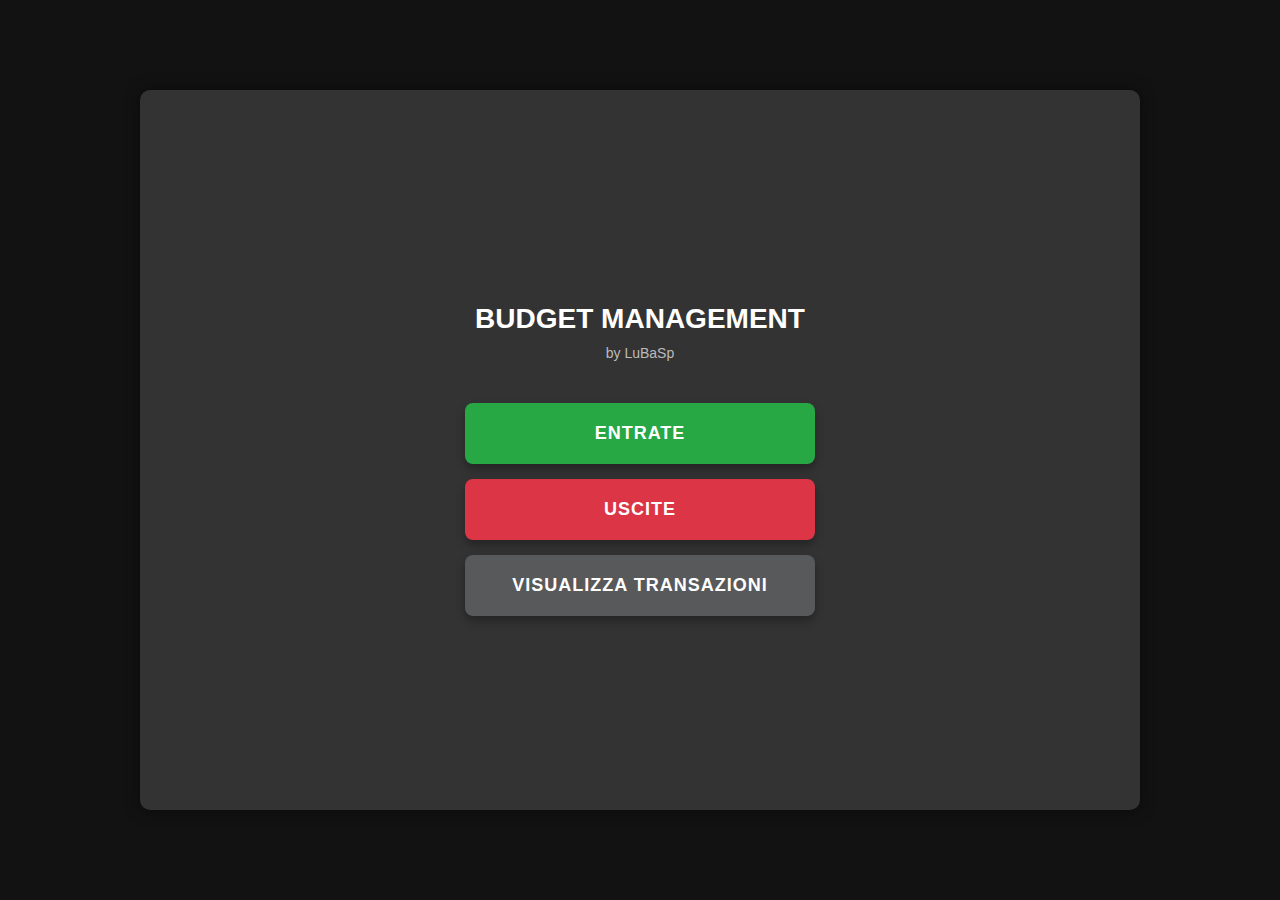
<file: index.html>
<!DOCTYPE html>
<html lang="it">
<head>
    <meta charset="UTF-8">
    <meta name="viewport" content="width=device-width, initial-scale=1.0, maximum-scale=1.0, user-scalable=no">
    <title>Budget Management</title>
    <link rel="stylesheet" href="styles.css">
</head>
<body>
    <div class="container">
        <h1>BUDGET MANAGEMENT</h1>
        <h2 class="subtitle thin-subtitle">by LuBaSp</h2> <!-- Sottotitolo più piccolo e sottile -->
        
        <div class="button-container">
            <a href="entrate.html" class="category entrate-button">Entrate</a>
            <a href="uscite.html" class="category uscite-button">Uscite</a>
            <a href="visualizza.html" class="category visualizza-button">Visualizza Transazioni</a> <!-- Nuovo pulsante aggiunto -->
        </div>
    </div>
</body>
</html>
</file>
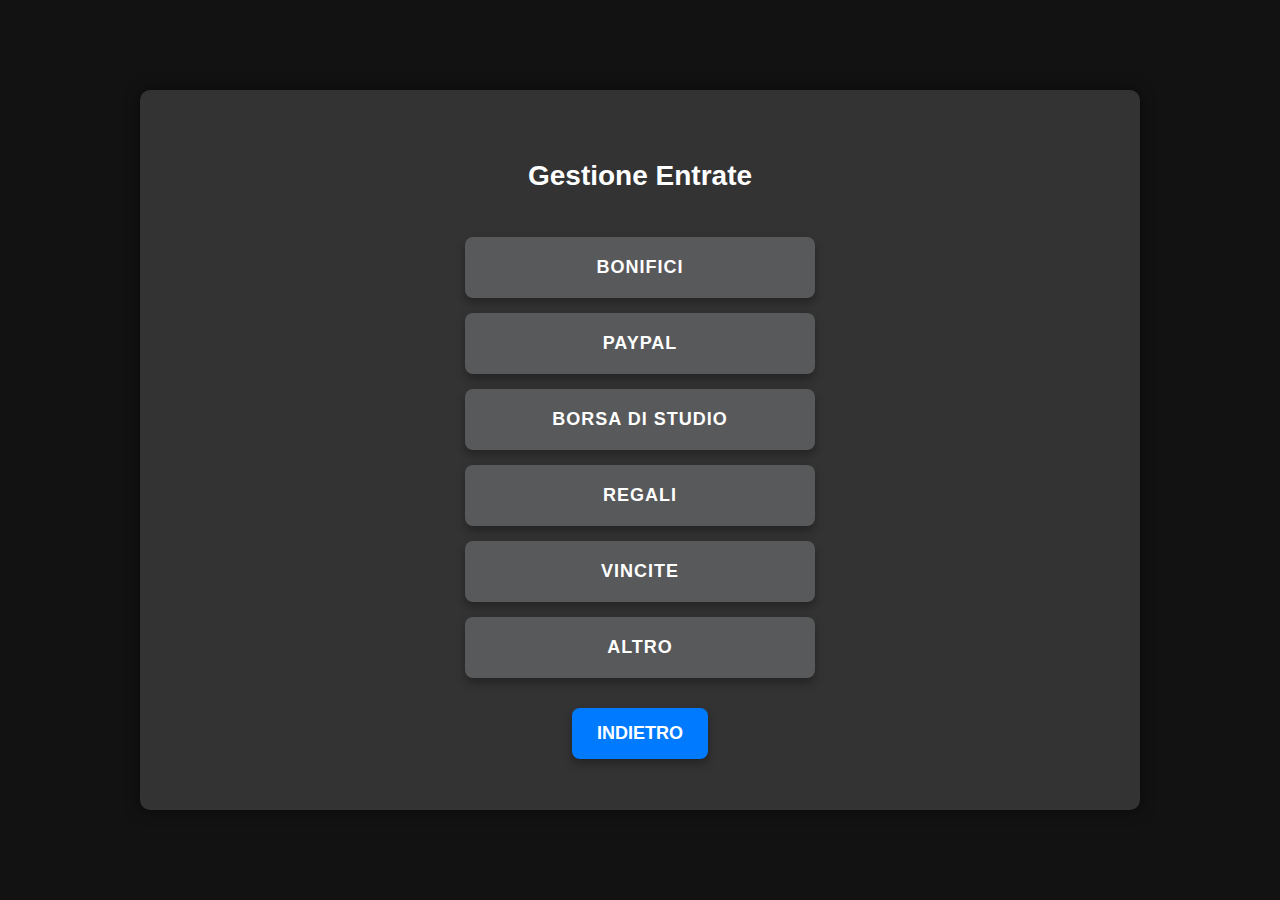
<file: entrate.html>
<!DOCTYPE html>
<html lang="it">
<head>
    <meta charset="UTF-8">
    <meta name="viewport" content="width=device-width, initial-scale=1.0, maximum-scale=1.0, user-scalable=no">
    <title>Entrate - Budget Management</title>
    <link rel="stylesheet" href="styles.css">
</head>
<body>
    <div class="container">
        <h1>Gestione Entrate</h1>
        
        <div class="button-container">
            <a href="registrazione.html?categoria=bonifici" class="category">Bonifici</a>
            <a href="registrazione.html?categoria=paypal" class="category">PayPal</a>
            <a href="registrazione.html?categoria=borsa-di-studio" class="category">Borsa di Studio</a>
            <a href="registrazione.html?categoria=regali" class="category">Regali</a>
            <a href="registrazione.html?categoria=vincite" class="category">Vincite</a>
            <a href="registrazione.html?categoria=altro" class="category">Altro</a>
        </div>
        
        <a href="index.html" class="back-button">INDIETRO</a>
    </div>
</body>
</html>
</file>
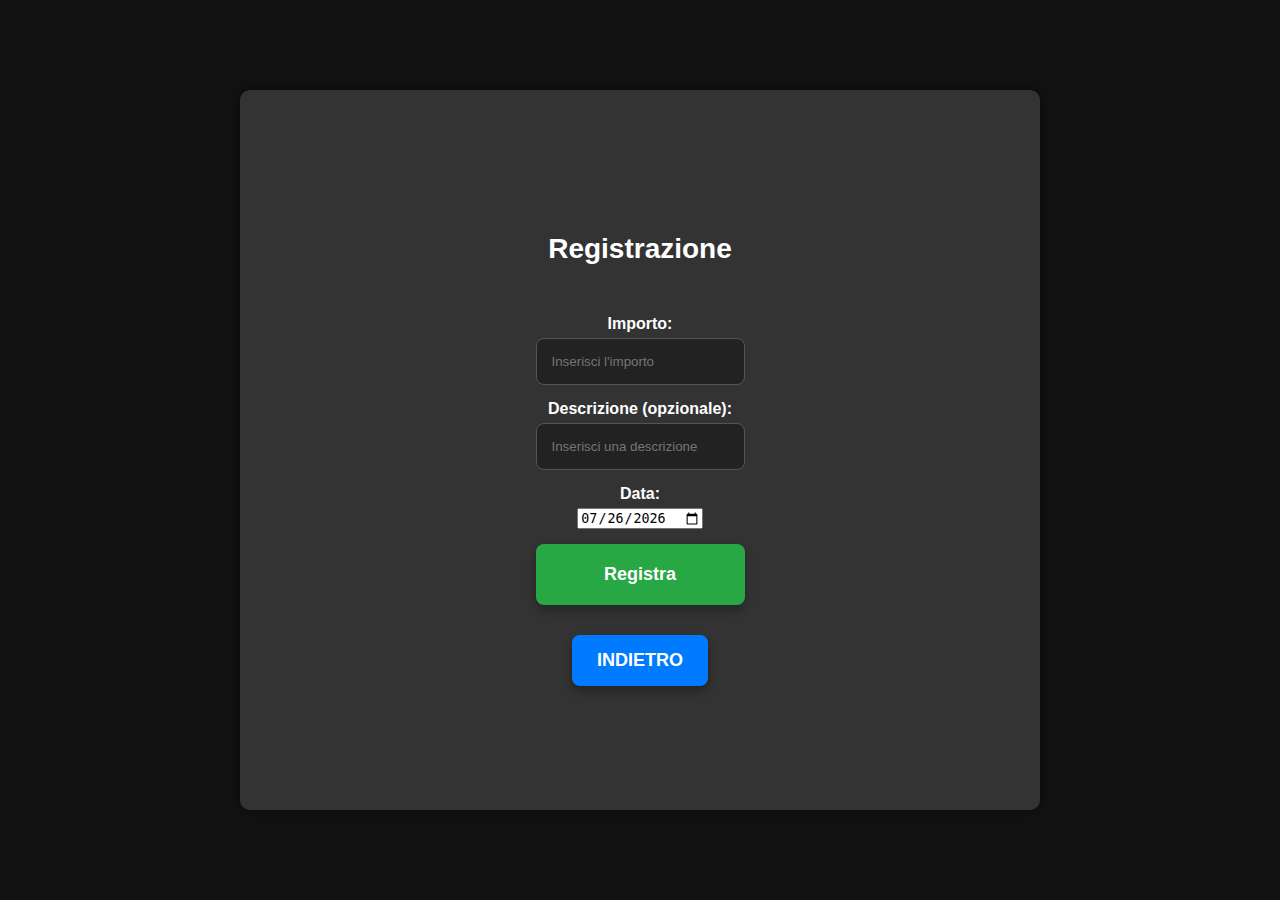
<file: registrazione.html>
<!DOCTYPE html>
<html lang="it">
<head>
    <meta charset="UTF-8">
    <meta name="viewport" content="width=device-width, initial-scale=1.0">
    <title id="pagina-title">Registrazione - Budget Management</title>
    <link rel="stylesheet" href="styles.css">
    <style>
        .notification {
            display: none;
            position: fixed;
            top: 10px;
            right: 10px;
            padding: 10px;
            background-color: #4CAF50;
            color: white;
            border-radius: 5px;
            z-index: 1000;
        }
    </style>
</head>
<body class="registrazione-page">
    <div class="container">
        <h1 id="pagina-titolo">Registrazione</h1>
        
        <!-- Nuovi pulsanti per importi -->
        <div id="amount-buttons" class="button-container">
            <!-- Pulsanti per importi -->
        </div>
        
        <!-- Modulo di registrazione -->
        <form id="registrazione-form">
            <input type="hidden" id="categoria" name="categoria" value="">
            <div class="form-group">
                <label for="importo">Importo:</label>
                <input type="text" id="importo" name="importo" required autocomplete="off" placeholder="Inserisci l'importo" pattern="^[0-9]+([.,][0-9]+)?$" title="Inserisci un numero valido (può usare '.' o ',')">
            </div>
            
            <div class="form-group">
                <label for="descrizione">Descrizione (opzionale):</label>
                <input type="text" id="descrizione" name="descrizione" autocomplete="off" placeholder="Inserisci una descrizione">
            </div>

            <div class="form-group">
                <label for="data">Data:</label>
                <input type="date" id="data" name="data" required>
            </div>
            
            <button type="submit" class="submit-button">Registra</button>
        </form>

        <!-- Notifica di successo -->
        <div id="notification" class="notification">Movimento registrato con successo!</div>
        
        <!-- Link per tornare alla pagina precedente -->
        <a href="#" class="back-button" id="back-link">INDIETRO</a>
    </div>

    <script>
    // Funzione per ottenere i parametri della query string
    function getQueryParam(param) {
        const urlParams = new URLSearchParams(window.location.search);
        return urlParams.get(param);
    }

    // Recupera la categoria dalla query string
    const categoria = getQueryParam('categoria');
    const titolo = document.getElementById('pagina-titolo');
    const titleElement = document.getElementById('pagina-title');
    const backLink = document.getElementById('back-link');
    const amountButtonsContainer = document.getElementById('amount-buttons');

    const categoryAmounts = {
        caffe: ['€ 0.33', '€ 0.40', '€ 0.57', '€ 0.60', '€ 0.90'],
        abbonamenti: ['APPLE - € 2.99', 'AMAZON PRIME - € 4.99', 'NETFLIX - € 5.49'],
        svago: ['ORDINE CIBO - € 5.00', 'ORDINE CIBO - € 5.50'],
        trasporti: ['BIGLIETTO BUS - € 1.50', 'BIGLIETTO BUS - € 2.00'],
    };

    function setAmountButtons(categoria) {
        const amounts = categoryAmounts[categoria] || [];
        amounts.forEach(amount => {
            const button = document.createElement('a');
            button.href = '#';
            button.textContent = amount; // Mostra il testo completo sul pulsante
            button.className = 'amount-button';
            button.addEventListener('click', function() {
                // Estrai solo la parte numerica dall'importo
                const numericValue = amount.match(/[\d,.]+/)[0];
                document.getElementById('importo').value = numericValue;
            });
            amountButtonsContainer.appendChild(button);
        });
    }

    if (categoria) {
        // Converti la categoria per il titolo
        const categoriaCapitalized = categoria.charAt(0).toUpperCase() + categoria.slice(1);
        const newTitle = `Registrazione ${categoriaCapitalized}`;

        // Imposta il titolo della pagina e i pulsanti in base alla categoria
        titolo.textContent = newTitle;
        titleElement.textContent = `${newTitle} - Budget Management`;

        // Setta i pulsanti in base alla categoria, se esistono valori predefiniti
        setAmountButtons(categoria);
        document.getElementById('categoria').value = categoria;
    }

    // Imposta la data corrente come valore predefinito per il campo data
    document.addEventListener('DOMContentLoaded', function() {
        const today = new Date().toISOString().split('T')[0];
        document.getElementById('data').value = today;
    });

    // Gestione dell'input dell'importo
    document.getElementById('registrazione-form').addEventListener('submit', function(event) {
        event.preventDefault(); // Previene l'invio del modulo tradizionale

        let importo = document.getElementById('importo').value;
        importo = importo.replace(',', '.'); // Sostituisce la virgola con il punto per il formato decimale
        document.getElementById('importo').value = importo;

        // Recupera i valori dal modulo
        const categoria = document.getElementById('categoria').value;
        const descrizione = document.getElementById('descrizione').value;
        const data = document.getElementById('data').value;

        // Determina se la categoria è un'uscita e modifica l'importo di conseguenza
        const uscitaCategorie = ['caffe', 'spesa', 'svago', 'bollette', 'abbonamenti', 'trasporti', 'ordini online', 'altro'];
        if (uscitaCategorie.includes(categoria)) {
            importo = (parseFloat(importo) * -1).toFixed(2); // Converti l'importo in negativo
        }

        // Recupera l'array di movimenti dal Local Storage, se esiste
        const transactions = JSON.parse(localStorage.getItem('transactions')) || [];

        // Crea un nuovo oggetto di transazione
        const newTransaction = {
            categoria,
            importo,
            descrizione,
            data
        };

        // Aggiungi la nuova transazione all'array
        transactions.push(newTransaction);

        // Salva l'array aggiornato nel Local Storage
        localStorage.setItem('transactions', JSON.stringify(transactions));

        // Mostra un messaggio di successo e resetta il modulo
        const notification = document.getElementById('notification');
        notification.style.display = 'block';

        setTimeout(function() {
            notification.style.display = 'none';
        }, 1000); // Nascondi dopo 1 secondo

        document.getElementById('registrazione-form').reset();
    });

    // Imposta il comportamento del link "INDIETRO" per andare alla pagina precedente
    document.getElementById('back-link').addEventListener('click', function(event) {
        event.preventDefault();
        window.history.back();
    });
    </script>
</body>
</html>
</file>
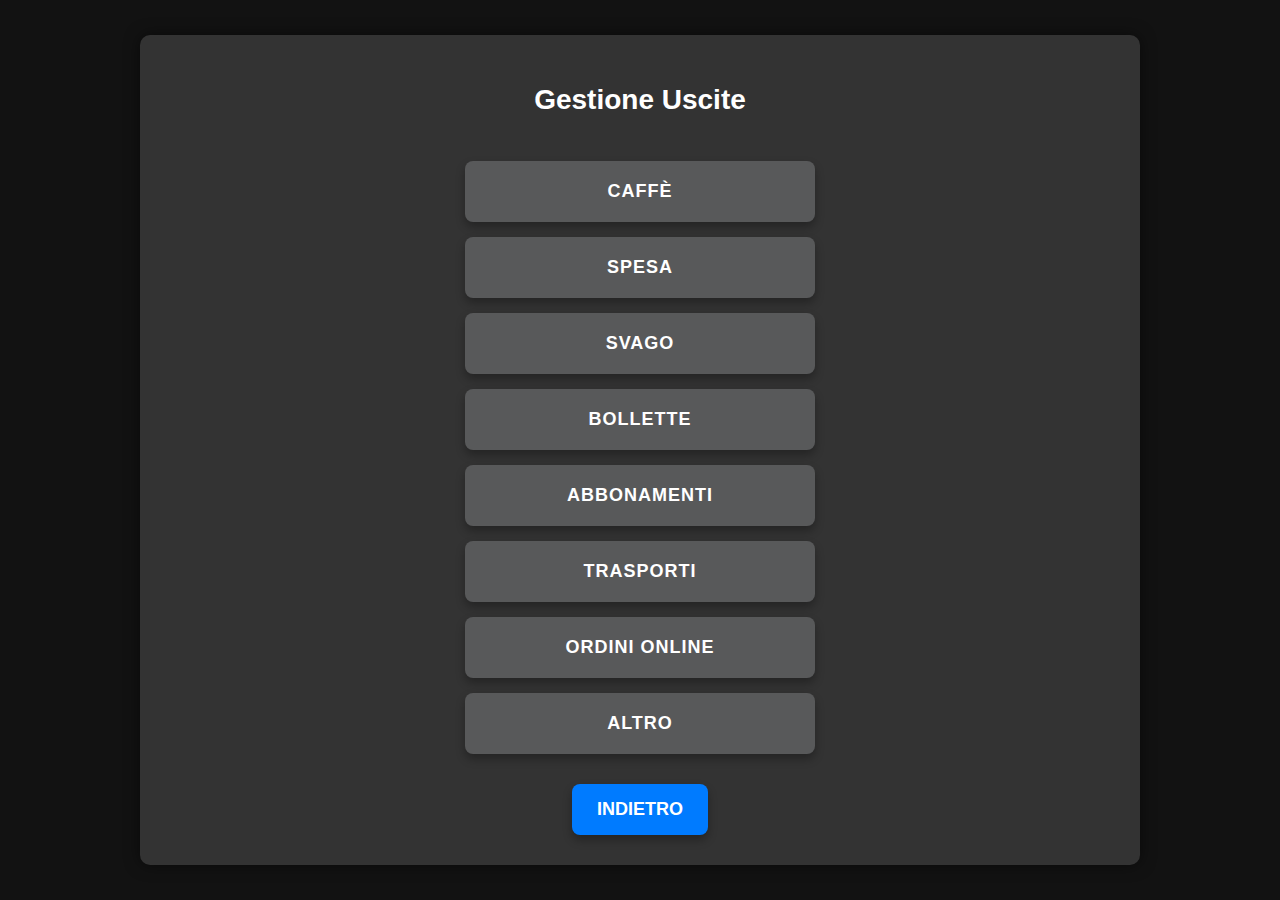
<file: uscite.html>
<!DOCTYPE html>
<html lang="it">
<head>
    <meta charset="UTF-8">
    <meta name="viewport" content="width=device-width, initial-scale=1.0, maximum-scale=1.0, user-scalable=no">
    <title>Uscite - Budget Management</title>
    <link rel="stylesheet" href="styles.css">
</head>
<body>
    <div class="container">
        <h1>Gestione Uscite</h1>
        
        <div class="button-container">
            <a href="registrazione.html?categoria=caffe" class="category">Caffè</a>
            <a href="registrazione.html?categoria=spesa" class="category">Spesa</a>
            <a href="registrazione.html?categoria=svago" class="category">Svago</a>
            <a href="registrazione.html?categoria=bollette" class="category">Bollette</a>
            <a href="registrazione.html?categoria=abbonamenti" class="category">Abbonamenti</a>
            <a href="registrazione.html?categoria=trasporti" class="category">Trasporti</a>
            <a href="registrazione.html?categoria=ordini online" class="category">Ordini Online</a>
            <a href="registrazione.html?categoria=altro" class="category">Altro</a>
        </div>
        
        <a href="index.html" class="back-button">INDIETRO</a>
    </div>
</body>
</html>
</file>
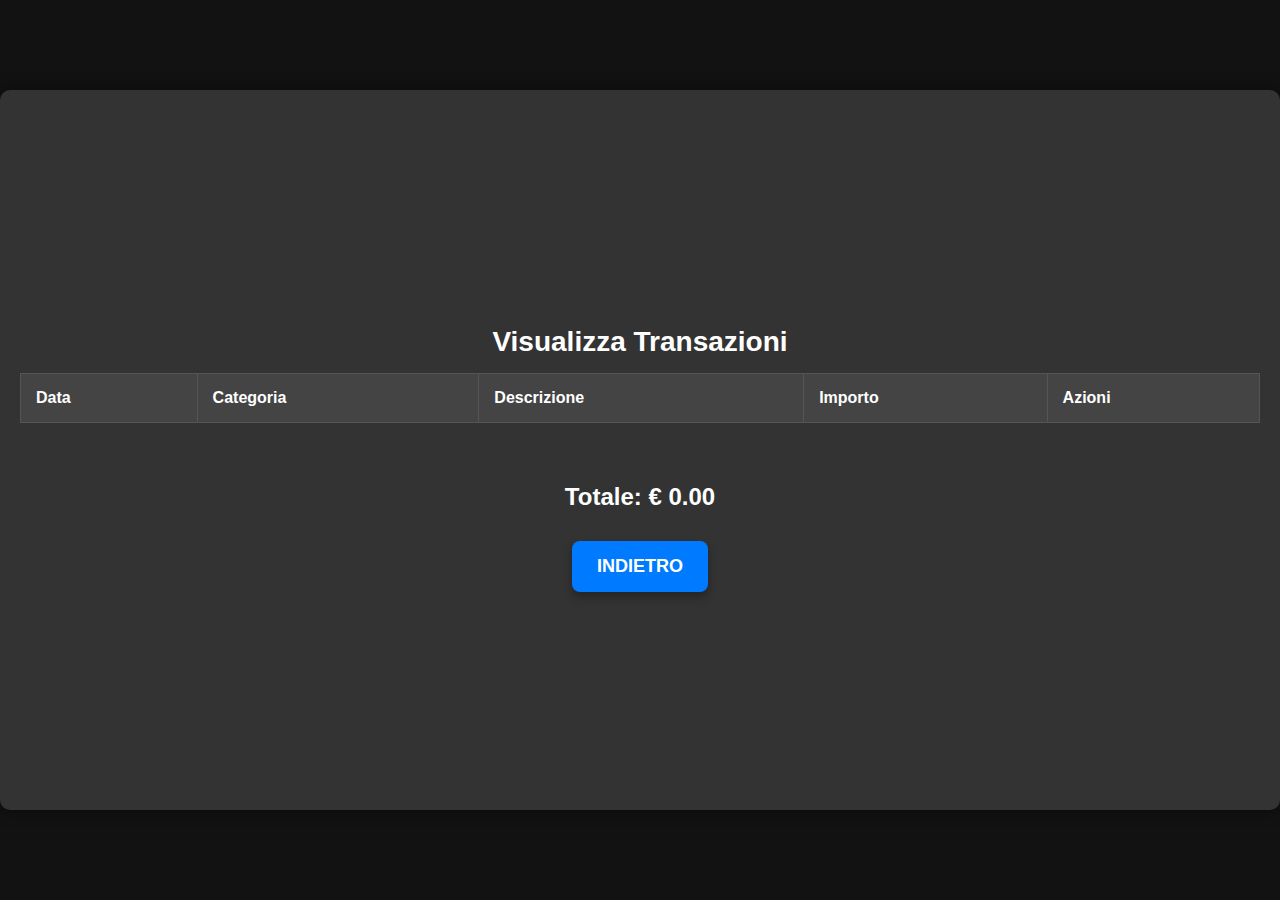
<file: visualizza.html>
<!DOCTYPE html>
<html lang="it">
<head>
    <meta charset="UTF-8">
    <meta name="viewport" content="width=device-width, initial-scale=1.0">
    <title>Visualizza Transazioni - Budget Management</title>
    <link rel="stylesheet" href="styles.css">
    <style>
        .remove-button {
            background-color: #e74c3c;
            color: white;
            border: none;
            padding: 5px 10px;
            cursor: pointer;
        }
        .remove-button:hover {
            background-color: #c0392b;
        }
    </style>
</head>
<body class="visualizza-page">
    <div class="container">
        <h1>Visualizza Transazioni</h1>
        
        <!-- Tabella delle transazioni -->
        <table id="transazioni-table">
            <thead>
                <tr>
                    <th>Data</th>
                    <th>Categoria</th>
                    <th>Descrizione</th>
                    <th>Importo</th>
                    <th>Azioni</th>
                </tr>
            </thead>
            <tbody>
                <!-- Le righe della tabella verranno aggiunte tramite JavaScript -->
            </tbody>
        </table>

        <!-- Totale -->
        <div id="totale">
            <h2>Totale: <span id="totale-amount">€ 0.00</span></h2>
        </div>

        <!-- Link per tornare alla pagina principale -->
        <a href="index.html" class="back-button">INDIETRO</a>
    </div>

    <script>
        // Funzione per aggiornare la tabella e il totale
        function aggiornaTabella() {
            const tableBody = document.querySelector('#transazioni-table tbody');
            const transactions = JSON.parse(localStorage.getItem('transactions')) || [];
            let totaleEntrate = 0;
            let totaleUscite = 0;

            // Pulisci la tabella
            tableBody.innerHTML = '';

            // Aggiungi le righe alla tabella
            transactions.forEach((transazione, index) => {
                const importo = parseFloat(transazione.importo);
                const row = document.createElement('tr');
                row.innerHTML = `
                    <td>${transazione.data}</td>
                    <td>${transazione.categoria}</td>
                    <td>${transazione.descrizione || '-'}</td>
                    <td>${importo >= 0 ? `€ ${importo.toFixed(2)}` : `€ -${Math.abs(importo).toFixed(2)}`}</td>
                    <td><button class="remove-button" data-index="${index}">Rimuovi</button></td>
                `;
                tableBody.appendChild(row);

                // Calcola i totali
                if (importo >= 0) {
                    totaleEntrate += importo;
                } else {
                    totaleUscite += importo;  // Le uscite sono già negative
                }
            });

            // Calcola il totale netto (entrate - uscite)
            const totaleNetto = totaleEntrate + totaleUscite; // totaleUscite è negativo, quindi sarà sottratto
            document.getElementById('totale-amount').textContent = `€ ${totaleNetto.toFixed(2)}`;
        }

        // Funzione per rimuovere una transazione
        function rimuoviTransazione(index) {
            let transactions = JSON.parse(localStorage.getItem('transactions')) || [];
            transactions.splice(index, 1); // Rimuove la transazione all'indice specificato
            localStorage.setItem('transactions', JSON.stringify(transactions));
            aggiornaTabella(); // Ricarica la tabella aggiornata
        }

        // Gestisce il clic sui pulsanti di rimozione
        document.addEventListener('DOMContentLoaded', () => {
            aggiornaTabella(); // Popola la tabella all'inizio

            document.querySelector('#transazioni-table').addEventListener('click', event => {
                if (event.target && event.target.classList.contains('remove-button')) {
                    const index = event.target.getAttribute('data-index');
                    rimuoviTransazione(index);
                }
            });
        });
    </script>
</body>
</html>
</file>
<file: styles.css>
/* Stile generale del corpo */
body {
    font-family: Arial, sans-serif;
    margin: 0;
    padding: 0;
    background-color: #121212; /* Colore di sfondo scuro */
    color: #fff;
    height: 100vh; /* Imposta l'altezza del body per occupare l'intera altezza della finestra */
    display: flex;
    justify-content: center;
    align-items: center;
}

/* Stile per il contenitore principale */
.container {
    width: 100%;
    max-width: 1000px; /* Aumenta la larghezza massima del contenitore */
    padding: 30px; /* Aumenta il padding per dare più spazio interno */
    background-color: #333;
    color: #fff;
    border-radius: 10px;
    box-shadow: 0 0 15px rgba(0,0,0,0.5); /* Aumenta l'ombra per un effetto più marcato */
    text-align: center; /* Centro il testo all'interno del contenitore */
    box-sizing: border-box; /* Include il padding e il bordo nella larghezza e altezza totale */
    display: flex;
    flex-direction: column;
    justify-content: center;
    align-items: center;
    margin: 20px 0; /* Aggiungi margine per creare spazio sopra e sotto il contenitore */
    min-height: 80vh; /* Imposta l’altezza minima del contenitore per garantire che non sia troppo piccolo */
}

/* Stile del titolo della pagina */
h1 {
    margin-bottom: 15px;
    font-size: 28px; /* Aumenta la dimensione del font del titolo */
}

/* Stile per il sottotitolo piccolo e sottile */
.thin-subtitle {
    font-size: 14px; /* Aumenta leggermente la dimensione del font del sottotitolo */
    font-weight: 300; /* Peso del carattere più sottile */
    color: #bbb; /* Colore leggermente più chiaro per il sottotitolo */
    margin-top: -5px; /* Riduce lo spazio tra il titolo e il sottotitolo */
}

/* Contenitore dei pulsanti */
.button-container {
    display: flex;
    flex-direction: column;
    align-items: center;
    gap: 15px; /* Aumenta lo spazio tra i pulsanti */
    width: 100%;
    margin-top: 30px; /* Aumenta lo spazio sopra i pulsanti */
}

/* Stile dei pulsanti di categoria */
.category {
    padding: 20px; /* Aumenta il padding per pulsanti più grandi */
    font-size: 18px; /* Aumenta la dimensione del font dei pulsanti */
    font-weight: bold;
    letter-spacing: 1px;
    text-transform: uppercase;
    border: none;
    border-radius: 8px; /* Smussamento dei bordi */
    cursor: pointer;
    color: #ffffff;
    background-color: #58595a; /* Colore grigio per i pulsanti */
    transition: background-color 0.2s ease, transform 0.2s ease, box-shadow 0.2s ease;
    width: 100%;
    max-width: 350px; /* Aumenta la larghezza massima dei pulsanti */
    text-align: center; /* Centro il testo all'interno del pulsante */
    text-decoration: none; /* Rimuove la sottolineatura nei link */
    box-shadow: 0 5px 10px rgba(0,0,0,0.3); /* Aumenta l'ombra dei pulsanti */
    box-sizing: border-box; /* Include padding e bordo nella larghezza totale */
}

.category:hover {
    background-color: #5a6268; /* Grigio scuro per l'hover */
    transform: translateY(-2px); /* Solleva il pulsante durante l'hover */
}

.category:active {
    background-color: #4e555b; /* Grigio ancora più scuro per il click */
    transform: translateY(1px); /* Effetto di pressione */
}

/* Pulsante di Entrate */
.entrate-button {
    background-color: #28a745; /* Verde per le entrate */
}

.entrate-button:hover {
    background-color: #218838; /* Verde scuro per l'hover */
}

/* Pulsante di Uscite */
.uscite-button {
    background-color: #dc3545; /* Rosso per le uscite */
}

.uscite-button:hover {
    background-color: #c82333; /* Rosso scuro per l'hover */
}

/* Pulsante di invio */
.submit-button {
    display: block;
    width: 100%;
    padding: 20px; /* Aumenta il padding per un pulsante più grande */
    font-size: 18px; /* Aumenta la dimensione del font */
    font-weight: bold;
    color: #fff;
    background-color: #28a745; /* Colore verde per il pulsante */
    border: none;
    border-radius: 8px; /* Smussamento dei bordi */
    cursor: pointer;
    transition: background-color 0.2s ease, transform 0.2s ease, box-shadow 0.2s ease;
    text-align: center;
    box-shadow: 0 5px 10px rgba(0,0,0,0.3); /* Aumenta l'ombra del pulsante */
    box-sizing: border-box; /* Include padding e bordo nella larghezza totale */
}

.submit-button:hover {
    background-color: #218838; /* Colore verde scuro per l'hover */
    transform: translateY(-2px); /* Solleva il pulsante durante l'hover */
}

.submit-button:active {
    background-color: #1e7e34; /* Colore verde ancora più scuro per il click */
    transform: translateY(1px); /* Effetto di pressione */
}

/* Stile del link di ritorno */
a.back-button {
    display: inline-block;
    margin-top: 30px; /* Aumenta lo spazio sopra il link di ritorno */
    padding: 15px 25px; /* Aumenta il padding per un link più grande */
    font-size: 18px; /* Aumenta la dimensione del font del link */
    font-weight: bold;
    color: #fff;
    background-color: #007bff; /* Colore blu per il link */
    text-decoration: none; /* Rimuove la sottolineatura dal link */
    border-radius: 8px; /* Smussamento dei bordi */
    transition: background-color 0.2s ease, transform 0.2s ease, box-shadow 0.2s ease;
    text-align: center;
    box-shadow: 0 5px 10px rgba(0,0,0,0.3); /* Aumenta l'ombra del link */
    box-sizing: border-box; /* Include padding e bordo nella larghezza totale */
}

a.back-button:hover {
    background-color: #0056b3; /* Colore blu scuro per l'hover */
    transform: translateY(-2px); /* Solleva il link durante l'hover */
}

a.back-button:active {
    background-color: #003d7a; /* Colore blu ancora più scuro per il click */
    transform: translateY(1px); /* Effetto di pressione */
}

/* Rimuove la sottolineatura dai link */
a {
    text-decoration: none; /* Rimuove la sottolineatura dai link */
}

/* Stili specifici per la pagina di registrazione */
.registrazione-page {
    display: flex;
    justify-content: center;
    align-items: center;
    min-height: 100vh;
}

/* Modifiche al contenitore della pagina di registrazione */
.registrazione-page .container {
    width: 100%;
    max-width: 800px; /* Aumenta la larghezza massima del contenitore */
    padding: 30px; /* Aumenta il padding per dare più spazio interno */
    background-color: #333;
    color: #fff;
    border-radius: 10px;
    box-shadow: 0 0 15px rgba(0,0,0,0.5); /* Aumenta l'ombra per un effetto più marcato */
}

/* Modifiche al titolo della pagina di registrazione */
.registrazione-page h1 {
    text-align: center;
    margin-bottom: 20px;
    font-size: 28px; /* Aumenta la dimensione del font del titolo */
}

/* Modifiche al modulo di registrazione */
.registrazione-page #registrazione-form {
    display: flex;
    flex-direction: column;
}

/* Modifiche ai gruppi di campi del modulo */
.registrazione-page .form-group {
    margin-bottom: 15px;
}

.registrazione-page label {
    display: block;
    margin-bottom: 5px;
    font-weight: bold;
    color: #fff;
}

.registrazione-page input[type="text"] {
    width: 100%;
    padding: 15px; /* Aumenta il padding per campi di input più grandi */
    border: 1px solid #555;
    border-radius: 8px; /* Angoli arrotondati per un aspetto più moderno */
    background-color: #222;
    color: #fff;
    box-sizing: border-box; /* Include padding e bordo nella larghezza totale */
}

.registrazione-page input[type="text"]:focus {
    border-color: #28a745;
    outline: none;
}

/* Pulsanti di importo */
.amount-button {
    display: inline-block; /* Per allineare i pulsanti orizzontalmente */
    background-color: #00bcd4; /* Colore azzurrino/verde acqua */
    color: white; /* Testo bianco per contrastare con lo sfondo */
    padding: 15px 25px; /* Aumenta il padding per rendere i pulsanti più grandi */
    margin: 5px; /* Spazio tra i pulsanti */
    border-radius: 8px; /* Angoli arrotondati per un aspetto più moderno */
    text-decoration: none; /* Rimuove la sottolineatura */
    text-align: center; /* Centro il testo all'interno del pulsante */
    cursor: pointer; /* Cambia il cursore al passaggio sopra il pulsante */
    transition: background-color 0.2s ease, transform 0.2s ease, box-shadow 0.2s ease;
}

.amount-button:hover {
    background-color: #16a085; /* Verde acqua scuro per l'hover */
    transform: translateY(-2px); /* Solleva il pulsante durante l'hover */
}

.amount-button:active {
    background-color: #1e8c8c; /* Verde acqua ancora più scuro per il click */
    transform: translateY(1px); /* Effetto di pressione */
}

/* Stili per la pagina di visualizzazione delle transazioni */
.visualizza-page {
    display: flex;
    justify-content: center;
    align-items: center;
    min-height: 100vh;
}

.visualizza-page .container {
    width: 100%;
    max-width: 100%;
    padding: 20px; /* Aumenta il padding per dare più spazio interno */
    background-color: #333;
    color: #fff;
    border-radius: 10px;
    box-shadow: 0 0 15px rgba(0,0,0,0.5); /* Aumenta l'ombra per un effetto più marcato */
    box-sizing: border-box; /* Include padding e bordo nella larghezza totale */
}

/* Stili per la tabella nella pagina di visualizzazione */
.visualizza-page table {
    width: 100%;
    border-collapse: collapse;
    margin-bottom: 30px; /* Aumenta lo spazio sotto la tabella */
}

.visualizza-page th, .visualizza-page td {
    border: 1px solid #555;
    padding: 15px; /* Aumenta il padding per celle più grandi */
    text-align: left;
}

.visualizza-page th {
    background-color: #444;
}

.visualizza-page tr:nth-child(even) {
    background-color: #444;
}

.visualizza-page tr:nth-child(odd) {
    background-color: #333;
}

.visualizza-page td {
    text-align: center;
}

.visualizza-page th {
    font-weight: bold;
}

.visualizza-page #totale {
    margin-top: 30px; /* Aumenta lo spazio sopra il totale */
    text-align: center;
}

.visualizza-page #totale h2 {
    margin: 0;
}

/* Pulsante di ritorno nella pagina di visualizzazione */
.visualizza-page a.back-button {
    display: inline-block;
    margin-top: 30px; /* Aumenta lo spazio sopra il link di ritorno */
    padding: 15px 25px; /* Aumenta il padding per un link più grande */
    font-size: 18px; /* Aumenta la dimensione del font del link */
    font-weight: bold;
    color: #fff;
    background-color: #007bff; /* Colore blu per il link */
    text-decoration: none; /* Rimuove la sottolineatura dal link */
    border-radius: 8px; /* Smussamento dei bordi */
    transition: background-color 0.2s ease, transform 0.2s ease, box-shadow 0.2s ease;
    text-align: center;
    box-shadow: 0 5px 10px rgba(0,0,0,0.3); /* Aumenta l'ombra del link */
    box-sizing: border-box; /* Include padding e bordo nella larghezza totale */
}

.visualizza-page a.back-button:hover {
    background-color: #0056b3; /* Colore blu scuro per l'hover */
    transform: translateY(-2px); /* Solleva il link durante l'hover */
}

.visualizza-page a.back-button:active {
    background-color: #003d7a; /* Colore blu ancora più scuro per il click */
    transform: translateY(1px); /* Effetto di pressione */
}

/* Media queries per dispositivi mobili */
@media (max-width: 768px) {
    .container {
        padding: 15px; /* Aumenta leggermente il padding sui dispositivi più piccoli */
    }

    .category, .submit-button, a.back-button {
        font-size: 16px; /* Aumenta leggermente la dimensione del font */
        padding: 15px; /* Aumenta il padding per pulsanti e link */
    }

    .amount-button {
        font-size: 16px; /* Aumenta leggermente la dimensione del font */
        padding: 10px 20px; /* Aumenta il padding per i pulsanti */
    }

    .visualizza-page th, .visualizza-page td {
        padding: 10px; /* Aumenta il padding per celle più grandi */
    }
}

@media (max-width: 480px) {
    .container {
        padding: 10px; /* Aumenta leggermente il padding sui dispositivi molto piccoli */
    }

    .category, .submit-button, a.back-button {
        font-size: 14px; /* Dimensione del font più piccola per dispositivi molto piccoli */
        padding: 12px; /* Riduci leggermente il padding */
    }

    .amount-button {
        font-size: 14px; /* Dimensione del font più piccola per dispositivi molto piccoli */
        padding: 8px 16px; /* Riduci leggermente il padding */
    }

    .visualizza-page th, .visualizza-page td {
        padding: 8px; /* Riduci leggermente il padding per celle più piccole */
    }
}
</file>
